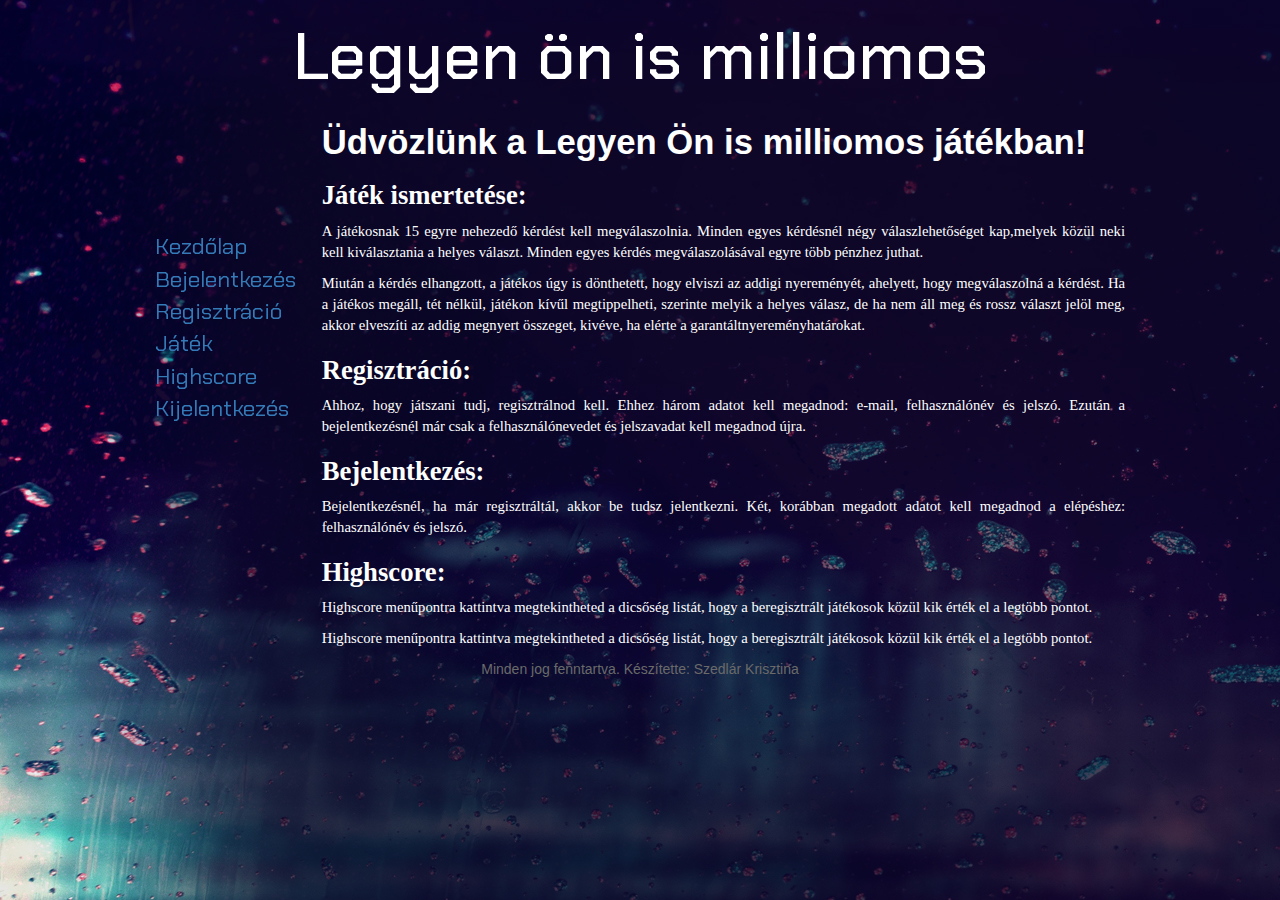
<file: index.html>
<!DOCTYPE html>
<html lang="hu-HU">

<head>
    <meta charset="UTF-8">
    <meta http-equiv="X-UA-Compatible" content="IE=edge">
    <meta name="viewport" content="width=device-width, initial-scale=1.0">
    <link rel="stylesheet" href="https://cdn.jsdelivr.net/npm/bootstrap@4.6.1/dist/css/bootstrap.min.css">
    <link rel="stylesheet" href="https://maxcdn.bootstrapcdn.com/bootstrap/3.4.1/css/bootstrap.min.css">
    <script src="https://ajax.googleapis.com/ajax/libs/jquery/3.5.1/jquery.min.js"></script>
    <script src="https://maxcdn.bootstrapcdn.com/bootstrap/3.4.1/js/bootstrap.min.js"></script>
    <link rel="preconnect" href="https://fonts.googleapis.com">
    <link rel="preconnect" href="https://fonts.gstatic.com" crossorigin>
    <link href="https://fonts.googleapis.com/css2?family=Chakra+Petch:wght@300&display=swap" rel="stylesheet">
    <title>Kezdőlap</title>
    <link rel="stylesheet" href="style.css">
    <script src="showpassworld.js"></script>
</head>

<body>
    <main>
        <header class="milliomos">
            <h1>Legyen ön is milliomos</h1>
        </header>
        <div class="col-sm-2">
            <nav>
                <ul>
                    <li>
                        <a href="index.html">Kezdőlap</a>
                    </li>
                    <li>
                        <a href="bejelentkezes.html">Bejelentkezés</a>
                    </li>
                    <li>
                        <a href="regisztralas.html">Regisztráció</a>
                    </li>
                    <li>
                        <a href="jatek.html">Játék</a>
                    </li>
                    <li>
                        <a href="highscore.html">Highscore</a>
                    </li>
                    <li>
                        <a href="#" onclick="kijelentkeztel()">Kijelentkezés</a>
                    </li>
                </ul>
            </nav>
        </div>
        <div class="col-sm-10">
            <article>
                <h1>
                    <strong> Üdvözlünk a Legyen Ön is milliomos játékban! </strong> </h1>
                <h2> <strong>Játék ismertetése:</strong></h2>
                <p>A játékosnak 15 egyre nehezedő kérdést kell megválaszolnia. Minden egyes kérdésnél négy válaszlehetőséget kap,melyek közül neki kell kiválasztania a helyes választ. Minden egyes kérdés megválaszolásával egyre több pénzhez juthat.</p>
                <p>Miután a kérdés elhangzott, a játékos úgy is dönthetett, hogy elviszi az addigi nyereményét, ahelyett, hogy megválaszolná a kérdést. Ha a játékos megáll, tét nélkül, játékon kívűl megtippelheti, szerinte melyik a helyes válasz, de ha nem
                    áll meg és rossz választ jelöl meg, akkor elveszíti az addig megnyert összeget, kivéve, ha elérte a garantáltnyereményhatárokat.</p>
                <h2><strong>Regisztráció: </strong></h2>
                <p>Ahhoz, hogy játszani tudj, regisztrálnod kell. Ehhez három adatot kell megadnod: e-mail, felhasználónév és jelszó. Ezután a bejelentkezésnél már csak a felhasználónevedet és jelszavadat kell megadnod újra.</p>
                <h2> <strong>Bejelentkezés:</strong></h2>
                <p>Bejelentkezésnél, ha már regisztráltál, akkor be tudsz jelentkezni. Két, korábban megadott adatot kell megadnod a elépéshez: felhasználónév és jelszó.</p>
                <h2>
                    <strong>Highscore: </strong>
                </h2>
                <p>Highscore menűpontra kattintva megtekintheted a dicsőség listát, hogy a beregisztrált játékosok közül kik érték el a legtöbb pontot.</p>
            </article>
            <p>Highscore menűpontra kattintva megtekintheted a dicsőség listát, hogy a beregisztrált játékosok közül kik érték el a legtöbb pontot.</p>
        </div>
        <div class="col-sm-12">
            <footer>
                <p>Minden jog fenntartva. Készítette: Szedlár Krisztina</p>
            </footer>
        </div>


    </main>


</body>

</html>
</file>
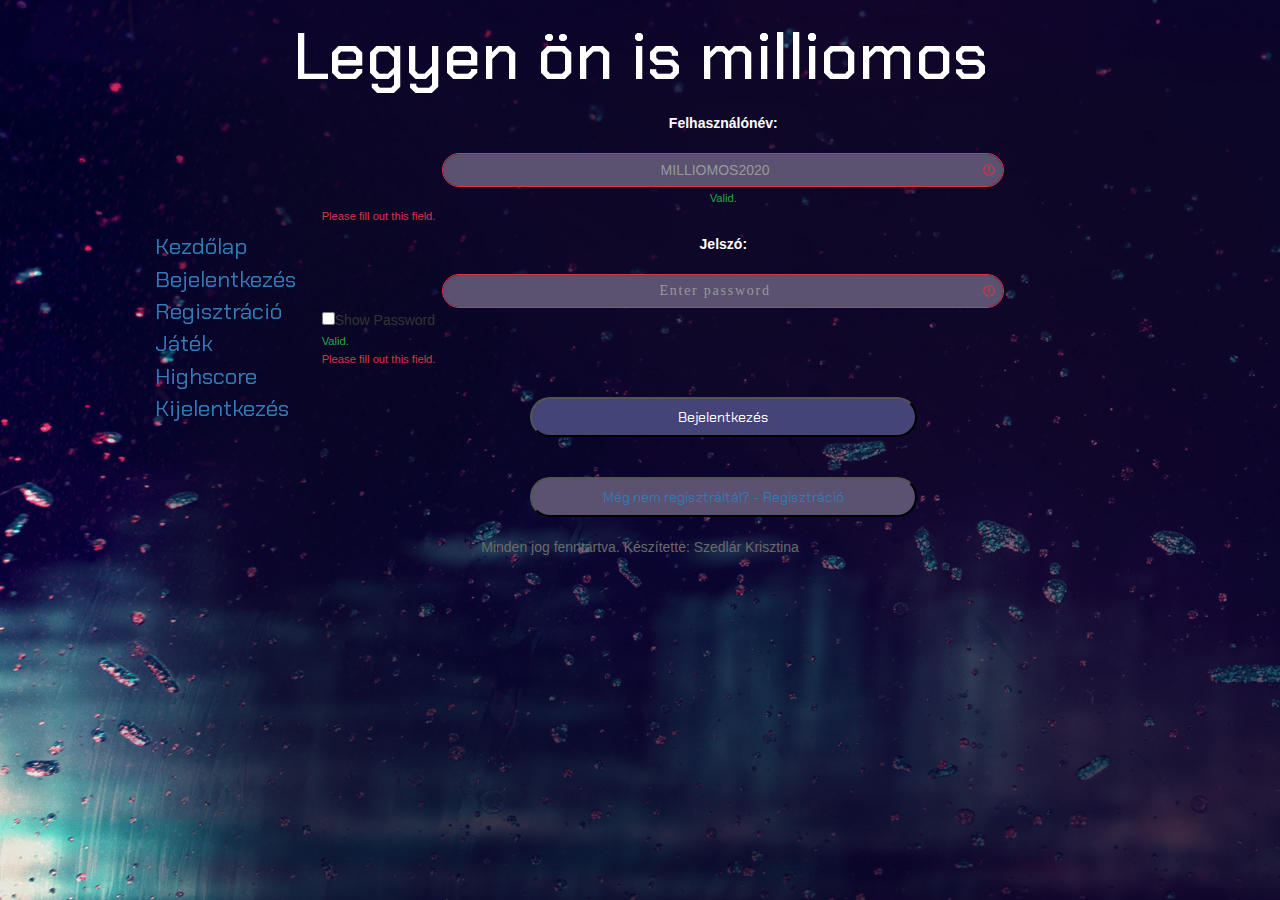
<file: bejelentkezes.html>
<!DOCTYPE html>
<html lang="hu-HU">

<head>
    <meta charset="UTF-8">
    <meta http-equiv="X-UA-Compatible" content="IE=edge">
    <meta name="viewport" content="width=device-width, initial-scale=1.0">
    <link rel="stylesheet" href="https://cdn.jsdelivr.net/npm/bootstrap@4.6.1/dist/css/bootstrap.min.css">
    <link rel="stylesheet" href="https://maxcdn.bootstrapcdn.com/bootstrap/3.4.1/css/bootstrap.min.css">
    <script src="https://ajax.googleapis.com/ajax/libs/jquery/3.5.1/jquery.min.js"></script>
    <script src="https://maxcdn.bootstrapcdn.com/bootstrap/3.4.1/js/bootstrap.min.js"></script>
    <link rel="preconnect" href="https://fonts.googleapis.com">
    <link rel="preconnect" href="https://fonts.gstatic.com" crossorigin>
    <link href="https://fonts.googleapis.com/css2?family=Chakra+Petch:wght@300&display=swap" rel="stylesheet">
    <script src="showpassworld.js"></script>
    <title>Kezdőlap</title>
    <link rel="stylesheet" href="style.css">
    <script src="showpassworld.js"></script>

</head>

<body>
    <main>
        <header class="milliomos">
            <h1>Legyen ön is milliomos</h1>
        </header>
        <div class="col-sm-2">
            <nav>
                <ul>
                    <li>
                        <a href="index.html">Kezdőlap</a>
                    </li>
                    <li>
                        <a href="bejelentkezes.html">Bejelentkezés</a>
                    </li>
                    <li>
                        <a href="regisztralas.html">Regisztráció</a>
                    </li>
                    <li>
                        <a href="jatek.html">Játék</a>
                    </li>
                    <li>
                        <a href="highscore.html">Highscore</a>
                    </li>
                    <li>
                        <a href="#" onclick="kijelentkeztel()">Kijelentkezés</a>
                    </li>
                </ul>
            </nav>
        </div>
        <div class="col-sm-10">
            <article>
                <form action="/action_page.php" class="was-validated">
                    <div class="mb-3 mt-3">
                        <label for="uname" class="form-label">Felhasználónév:</label>
                        <input type="text" class="form-control" id="uname" placeholder="MILLIOMOS2020" name="uname" required>
                        <div class="valid-feedback">Valid.</div>
                        <div class="invalid-feedback">Please fill out this field.</div>

                    </div>
                    <div class="mb-3">
                        <label for="pwd" class="form-label">Jelszó:</label>
                        <input type="password" class="form-control" id="pwd" placeholder="Enter password" name="pswd" required>
                        <input type="checkbox" onclick="pontbolszoveg()">Show Password
                        <div class="valid-feedback">Valid.</div>
                        <div class="invalid-feedback">Please fill out this field.</div>

                    </div>
                    <div class="col-sm-12">
                        <button class="bejelentkezes" type="submit" onclick="bejelentkezes()">Bejelentkezés</button>
                    </div>
                    <div class="col-sm-12">
                        <button class="regisztracio" type="regisztracio" id="regisztralas"> <a href="regisztralas.html">Még nem regisztráltál? - Regisztráció</a> </button>
                    </div>
                </form>
            </article>
        </div>
        <div class="col-sm-12">
            <footer>
                <p>Minden jog fenntartva. Készítette: Szedlár Krisztina</p>
            </footer>
        </div>


    </main>


</body>

</html>
</file>
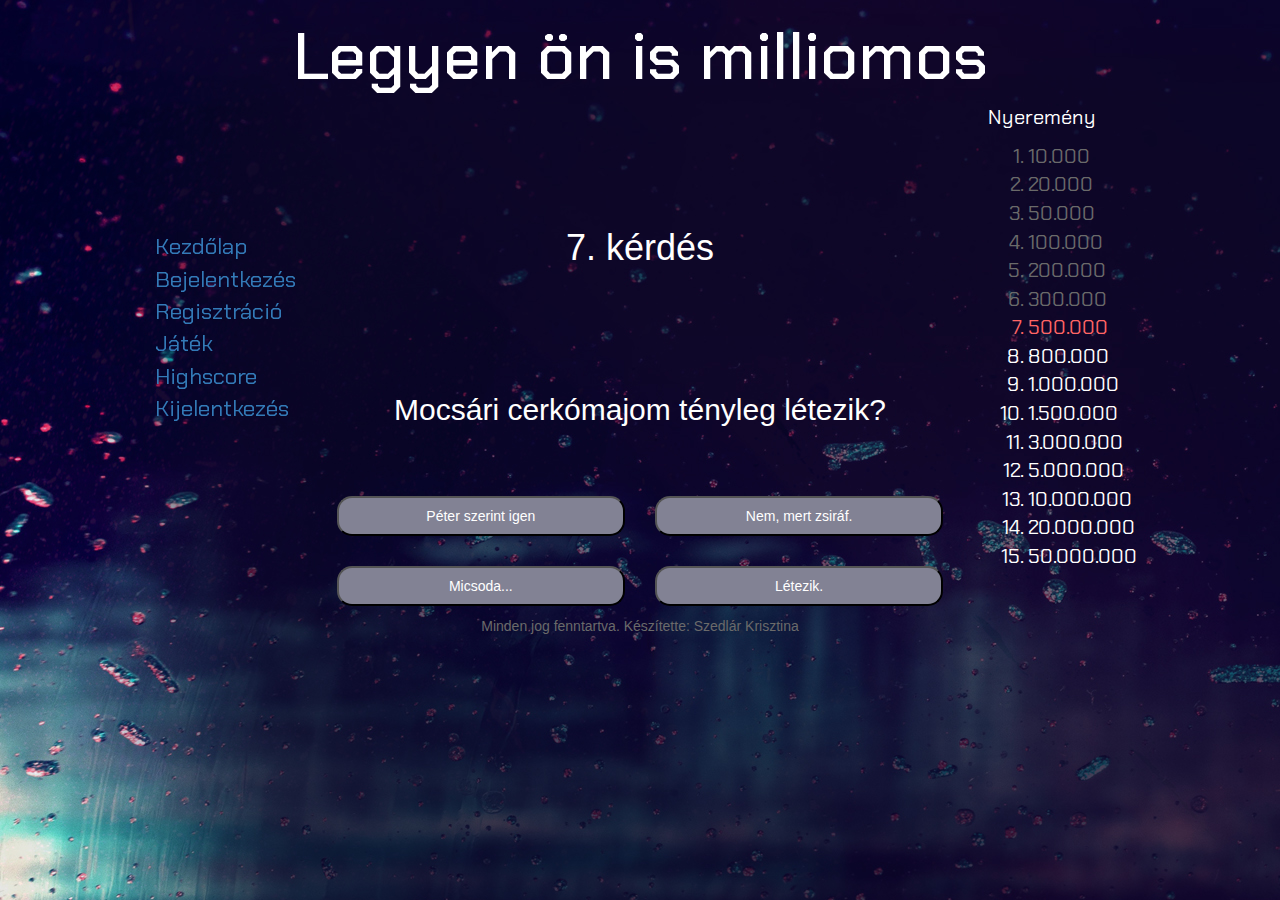
<file: jatek.html>
<!DOCTYPE html>
<html lang="hu-HU">

<head>
    <meta charset="UTF-8">
    <meta http-equiv="X-UA-Compatible" content="IE=edge">
    <meta name="viewport" content="width=device-width, initial-scale=1.0">
    <link rel="stylesheet" href="https://cdn.jsdelivr.net/npm/bootstrap@4.6.1/dist/css/bootstrap.min.css">
    <link rel="stylesheet" href="https://maxcdn.bootstrapcdn.com/bootstrap/3.4.1/css/bootstrap.min.css">
    <script src="https://ajax.googleapis.com/ajax/libs/jquery/3.5.1/jquery.min.js"></script>
    <script src="https://maxcdn.bootstrapcdn.com/bootstrap/3.4.1/js/bootstrap.min.js"></script>
    <link rel="preconnect" href="https://fonts.googleapis.com">
    <link rel="preconnect" href="https://fonts.gstatic.com" crossorigin>
    <link href="https://fonts.googleapis.com/css2?family=Chakra+Petch:wght@300&display=swap" rel="stylesheet">
    <title>Kezdőlap</title>
    <link rel="stylesheet" href="style.css">
    <link href="https://hu.allfont.net/allfont.css?fonts=autobahn" rel="stylesheet" type="text/css" />
    <script src="showpassworld.js"></script>
</head>

<body>
    <main>
        <header class="milliomos">
            <h1>Legyen ön is milliomos</h1>
        </header>
        <div class="col-sm-2">
            <nav>
                <ul>
                    <li>
                        <a href="index.html">Kezdőlap</a>
                    </li>
                    <li>
                        <a href="bejelentkezes.html">Bejelentkezés</a>
                    </li>
                    <li>
                        <a href="regisztralas.html">Regisztráció</a>
                    </li>
                    <li>
                        <a href="jatek.html">Játék</a>
                    </li>
                    <li>
                        <a href="highscore.html">Highscore</a>
                    </li>
                    <li>
                        <a href="#" onclick="kijelentkeztel()">Kijelentkezés</a>
                    </li>
                </ul>
            </nav>
        </div>
        <div class="col-sm-8">
            <article>
                <h1 class="kerdes">
                    7. kérdés
                </h1>
                <h2 class="cerkomajom">
                    Mocsári cerkómajom tényleg létezik?
                </h2>
                <div class="col-sm-6">
                    <button class="valaszok">Péter szerint igen</button>
                </div>
                <div class="col-sm-6">
                    <button class="valaszok">Nem, mert zsiráf.</button>
                </div>
                <div class="col-sm-6">
                    <button class="valaszok">Micsoda...</button>
                </div>
                <div class="col-sm-6">
                    <button class="valaszok">Létezik.</button>
                </div>
            </article>
        </div>
        <div class="col-sm-2">
            <p class="nyer">Nyeremény</p>
            <ol>
                <li class="szurke">10.000</li>
                <li class="szurke">20.000</li>
                <li class="szurke">50.000</li>
                <li class="szurke">100.000</li>
                <li class="szurke">200.000</li>
                <li class="szurke">300.000</li>
                <li class="piros">500.000</li>
                <li class="feher">800.000</li>
                <li class="feher">1.000.000</li>
                <li class="feher">1.500.000</li>
                <li class="feher">3.000.000</li>
                <li class="feher">5.000.000</li>
                <li class="feher">10.000.000</li>
                <li class="feher">20.000.000</li>
                <li class="feher">50.000.000</li>
            </ol>

        </div>
        <div class="col-sm-12">
            <footer>
                <p>Minden jog fenntartva. Készítette: Szedlár Krisztina</p>
            </footer>
        </div>


    </main>


</body>

</html>
</file>
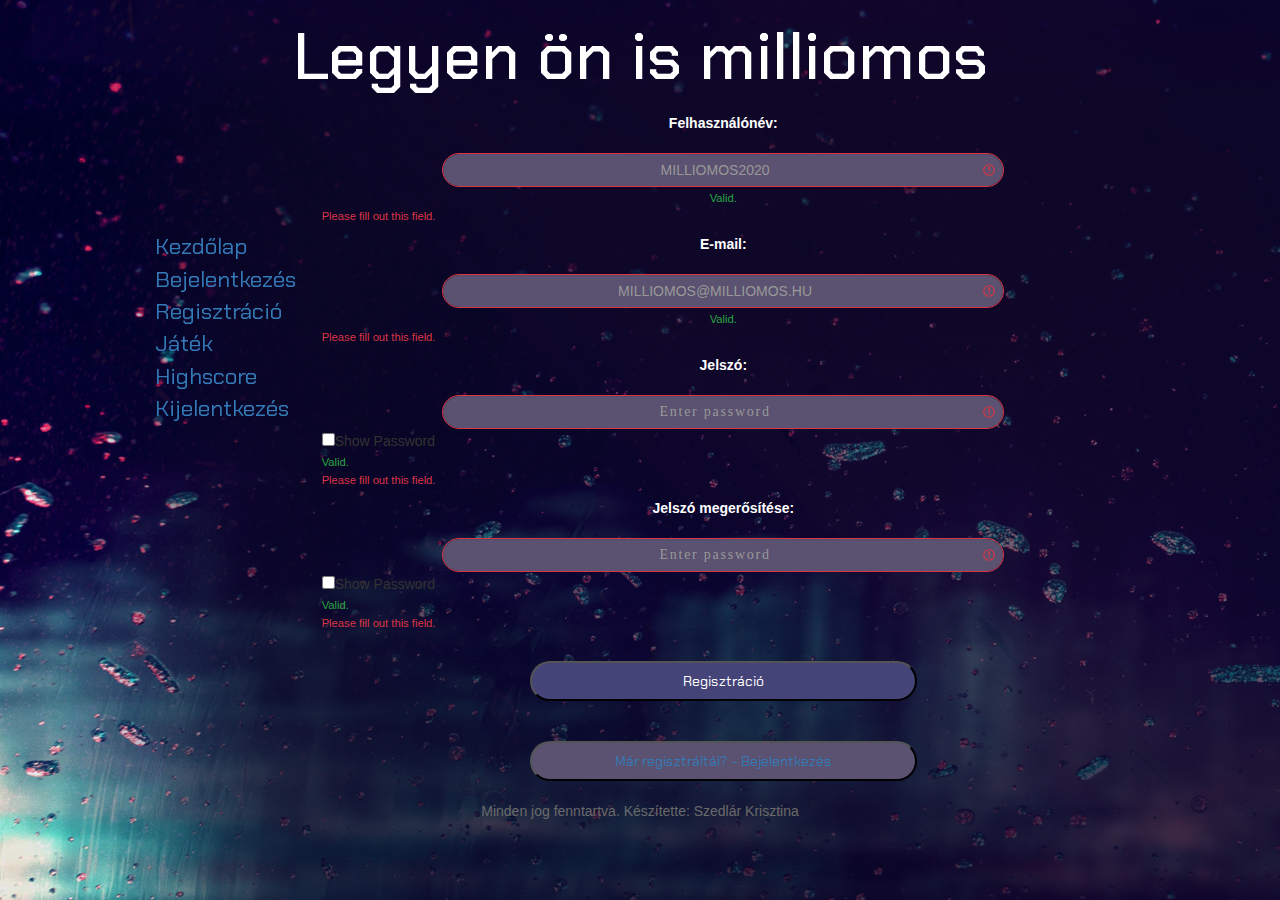
<file: regisztralas.html>
<!DOCTYPE html>
<html lang="hu-HU">

<head>
    <meta charset="UTF-8">
    <meta http-equiv="X-UA-Compatible" content="IE=edge">
    <meta name="viewport" content="width=device-width, initial-scale=1.0">
    <link rel="stylesheet" href="https://cdn.jsdelivr.net/npm/bootstrap@4.6.1/dist/css/bootstrap.min.css">
    <link rel="stylesheet" href="https://maxcdn.bootstrapcdn.com/bootstrap/3.4.1/css/bootstrap.min.css">
    <script src="https://ajax.googleapis.com/ajax/libs/jquery/3.5.1/jquery.min.js"></script>
    <script src="https://maxcdn.bootstrapcdn.com/bootstrap/3.4.1/js/bootstrap.min.js"></script>
    <link rel="preconnect" href="https://fonts.googleapis.com">
    <link rel="preconnect" href="https://fonts.gstatic.com" crossorigin>
    <link href="https://fonts.googleapis.com/css2?family=Chakra+Petch:wght@300&display=swap" rel="stylesheet">
    <script src="showpassworld.js"></script>
    <title>Kezdőlap</title>
    <link rel="stylesheet" href="style.css">
    <link href="https://hu.allfont.net/allfont.css?fonts=autobahn" rel="stylesheet" type="text/css" />
</head>

<body>
    <main>
        <header class="milliomos">
            <h1>Legyen ön is milliomos</h1>
        </header>
        <div class="col-sm-2">
            <nav>
                <ul>
                    <li>
                        <a href="index.html">Kezdőlap</a>
                    </li>
                    <li>
                        <a href="bejelentkezes.html">Bejelentkezés</a>
                    </li>
                    <li>
                        <a href="regisztralas.html">Regisztráció</a>
                    </li>
                    <li>
                        <a href="jatek.html">Játék</a>
                    </li>
                    <li>
                        <a href="highscore.html">Highscore</a>
                    </li>
                    <li>
                        <a href="#" onclick="kijelentkeztel()">Kijelentkezés</a>
                    </li>
                </ul>
            </nav>
        </div>
        <div class="col-sm-10">
            <article>
                <form action="/action_page.php" class="was-validated">
                    <div class="mb-3 mt-3">
                        <label for="uname" class="form-label">Felhasználónév:</label>
                        <input type="text" class="form-control" id="uname" placeholder="MILLIOMOS2020" name="uname" required>
                        <div class="valid-feedback">Valid.</div>
                        <div class="invalid-feedback">Please fill out this field.</div>

                    </div>
                    <div class="mb-3 mt-3">
                        <label for="email" class="form-label">E-mail:</label>
                        <input type="text" class="form-control" id="email" placeholder="MILLIOMOS@MILLIOMOS.HU" name="uname" required>
                        <div class="valid-feedback">Valid.</div>
                        <div class="invalid-feedback">Please fill out this field.</div>

                    </div>
                    <div class="mb-3">
                        <label for="pwd" class="form-label">Jelszó:</label>
                        <input type="password" class="form-control" id="pwd" placeholder="Enter password" name="pswd" required>
                        <input type="checkbox" onclick="pontbolszoveg()">Show Password
                        <div class="valid-feedback">Valid.</div>
                        <div class="invalid-feedback">Please fill out this field.</div>

                    </div>
                    <div class="mb-3">
                        <label for="pwd" class="form-label">Jelszó megerősítése:</label>
                        <input type="password" class="form-control" id="pwdpwd" placeholder="Enter password" name="pswd" required>
                        <input type="checkbox" onclick="pontbolszoveg2()">Show Password
                        <div class="valid-feedback">Valid.</div>
                        <div class="invalid-feedback">Please fill out this field.</div>

                    </div>
                    <div class="col-sm-12">
                        <button class="bejelentkezes" type="submit" onclick="bejelentkezes()">Regisztráció</button>
                    </div>
                    <div class="col-sm-12">
                        <button class="regisztracio" type="regisztracio" id="regisztralas"> <a href="bejelentkezes.html">Már regisztráltál? - Bejelentkezés</a> </button>
                    </div>
                </form>
            </article>
        </div>
        <div class="col-sm-12">
            <footer>
                <p>Minden jog fenntartva. Készítette: Szedlár Krisztina</p>
            </footer>
        </div>


    </main>


</body>

</html>
</file>
<file: style.css>
@import url(https://hu.allfont.net/allfont.css?fonts=autobahn);
body {
    background-image: url(kepek/hatter.jpg);
}

:root {
    --alapszin: #ffffff;
    --szürke: #6a6a6a;
    --piros: #ff6565;
    --szürkegomb: #828294;
    --toplista: #5a5270;
    --regisztracio: #454479;
    --menufooter: 'Chakra Petch', sans-serif;
    --milliomos: 'Chakra Petch', sans-serif;
}

main {
    max-width: 1000px;
    margin: auto;
}

.milliomos h1 {
    text-align: center;
    color: var(--alapszin);
    font-family: var(--milliomos);
    font-size: 50pt;
}

.col-sm-10 h2 {
    color: var(--alapszin);
    font-family: 'Dax Compact Pro';
    font-size: 20pt;
    font-weight: bolder;
}

.col-sm-10 p {
    color: var(--alapszin);
    font-family: 'Dax Compact Pro';
    font-size: 11pt;
    text-align: justify;
}

.col-sm-10 h1 {
    color: var(--alapszin);
    font-size: 26pt;
}

.col-sm-12 {
    text-align: center;
    color: var(--szürke);
    font-family: var(--menufooter);
}

nav ul {
    font-family: 'Autobahn', arial;
    position: fixed;
    padding-left: 0pt;
    padding-top: 10%;
    color: var(--alapszin);
}

nav ul li {
    list-style-type: none;
    font-family: var(--menufooter);
    color: var(--alapszin);
    font-size: 17pt;
}

nav ul li a {
    text-decoration: none;
}

p {
    font-family: 'Autobahn', arial;
}


/* bejelentkezés css*/

input[type="password"] {
    font-family: Verdana;
    letter-spacing: 0.125em;
}

.regisztracio {
    width: 50%;
    border-radius: 25px;
    color: var(--alapszin);
    background-color: var(--toplista);
    margin: 20px;
    height: 40px;
}

.regisztralas a {
    text-decoration: none;
}

.btn btn-primary {
    width: 100%;
}

.form-control {
    background-color: var(--toplista);
    width: 70%;
    text-align: center;
    margin: 0 auto;
    float: none;
    border-radius: 25px;
}

.form-label {
    color: var(--alapszin);
    display: grid;
    place-items: center;
    padding-bottom: 15px;
}

.bejelentkezes {
    width: 50%;
    border-radius: 25px;
    color: var(--alapszin);
    background-color: var(--regisztracio);
    margin: 20px;
    height: 40px;
}

.valid-feedback {
    display: grid;
    place-items: center;
}

.invalid-feedback {
    display: grid;
    place-items: center;
}

.button .bejelentkezes {
    display: grid;
    place-items: center;
}


/*highscore table*/

#content {
    font-weight: normal;
    width: 700px;
    margin: 0px auto;
    color: white;
    border: 2px solid #000000;
    border-radius: 15px;
}

table {
    border-collapse: separate;
    border-spacing: 0 1em;
    font-size: 12pt;
    color: var(--alapszin);
    border-radius: 25px;
}

th {
    text-align: left;
    color: var(--toplista);
    padding-bottom: 5px;
    margin-bottom: 100px;
}

tr {
    background-color: var(--toplista);
}

td {
    padding-bottom: 15px;
    border-image: url(./borders/bottom.jpg);
    width: 100%;
}

td.spacer {
    padding-left: 30px;
}

td.roundleft {
    margin-left: 10px;
    padding-left: 0px;
    border-left: 1px solid;
    border-top-left-radius: 15px;
    border-bottom-left-radius: 15px;
    -moz-border-radius-topleft: 15px;
    /* Firefox top left corner */
    -moz-border-radius-bottomleft: 15px;
    /* Firefox bottom left corner */
    width: 33.3333%;
    padding-left: 30px;
}

td.roundright {
    -moz-border-radius-topright: 15px;
    /* Firefox top right corner */
    -moz-border-radius-bottomright: 15px;
    /* Firefox bottom right corner */
    border-top-right-radius: 15px;
    border-bottom-right-radius: 15px;
    border-right: 2px solid;
    width: 33.3333%;
    padding-right: 30px;
}


/*jatek.html*/

.valaszok {
    background-color: var(--szürkegomb);
    color: var(--alapszin);
    width: 100%;
    margin-bottom: 10px;
    margin-top: 20px;
    border-radius: 15px;
    height: 40px;
}

.szurke {
    color: var(--szürke);
    font-family: var(--menufooter);
    font-size: 20px;
}

.piros {
    color: var(--piros);
    font-family: var(--menufooter);
    font-size: 20px;
}

.feher {
    color: var(--alapszin);
    font-family: var(--menufooter);
    font-size: 20px;
}

.nyer {
    color: var(--alapszin);
    font-family: var(--menufooter);
    font-size: 20px;
}

.kerdes {
    color: var(--alapszin);
    text-align: center;
    margin-top: 125px;
    margin-bottom: 125px;
}

.cerkomajom {
    color: var(--alapszin);
    text-align: center;
    margin-bottom: 50px;
}

.valaszok:hover {
    background-color: var(--regisztracio);
}
</file>
